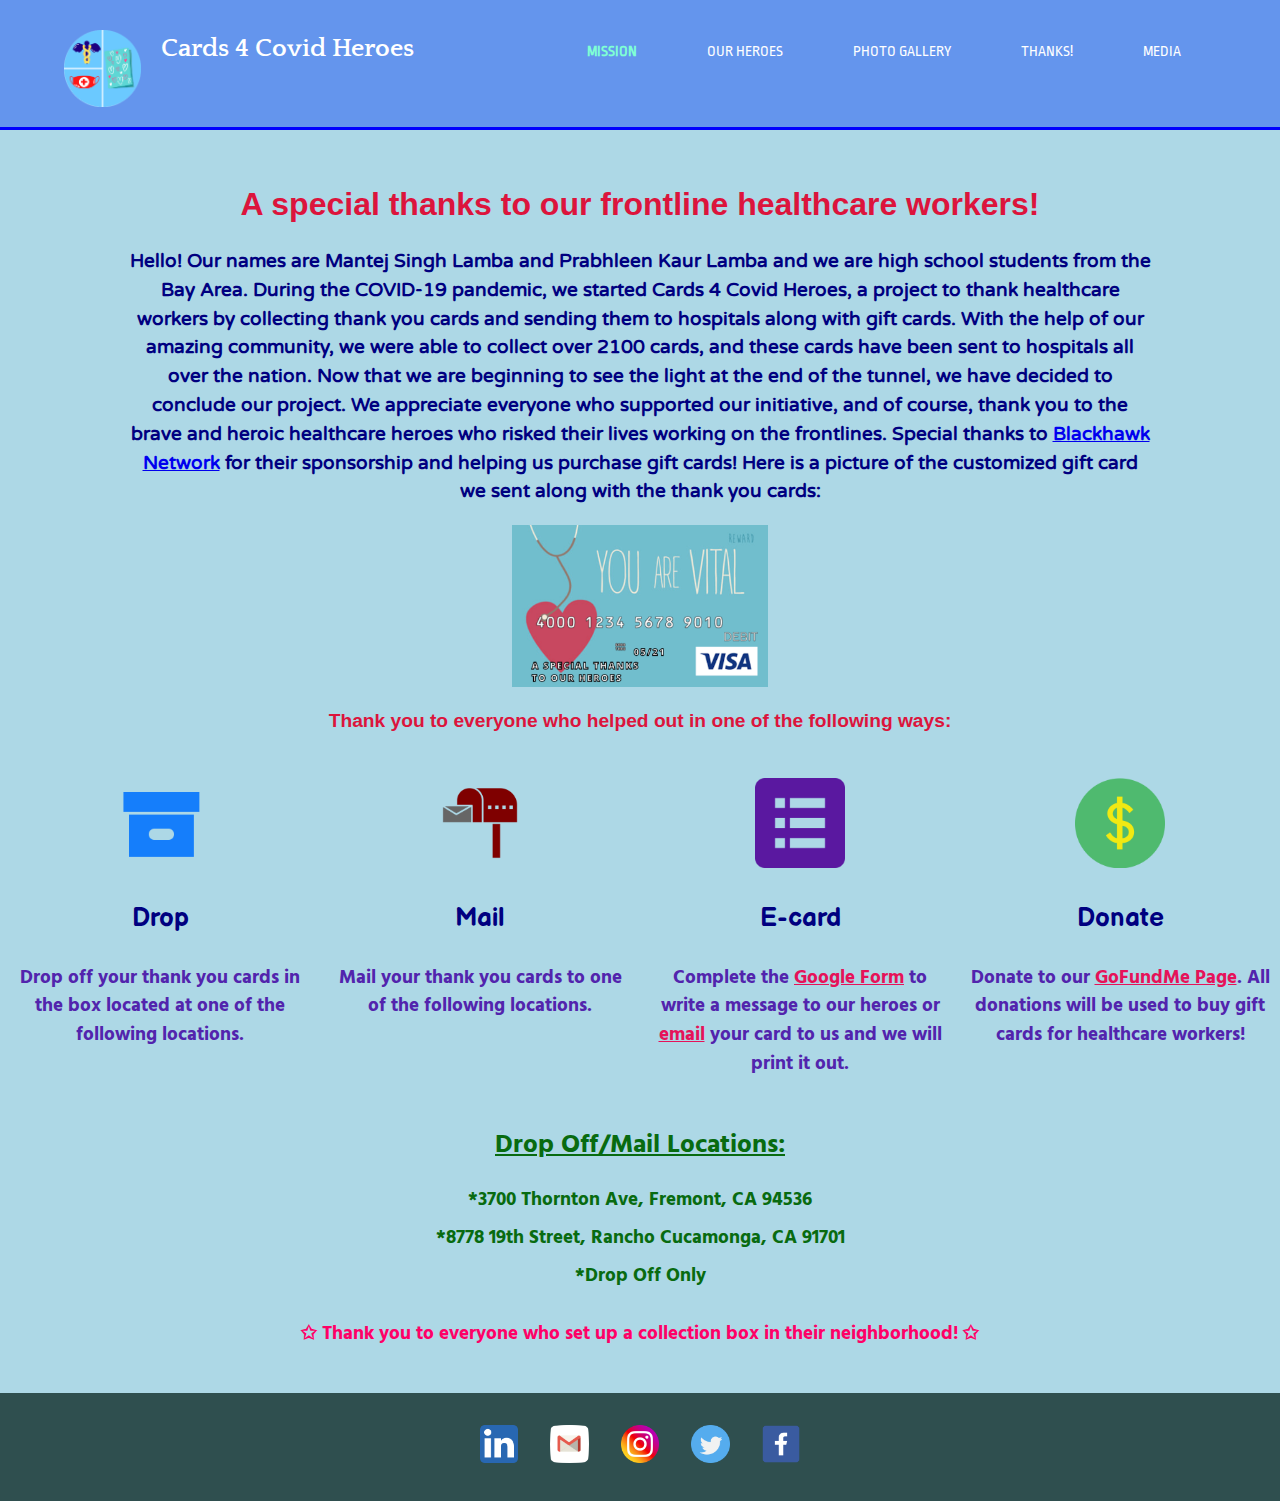
<file: index.html>
<!DOCTYPE html>
<html>
    <head>
        <meta http-equiv="Cache-Control" content="no-cache, no-store, must-revalidate" />
        <meta http-equiv="Pragma" content="no-cache" />
        <meta http-equiv="Expires" content="0" />
        <meta charset="utf-8">
        <meta name="viewport" content="width=device-width, initial-scale=1.0">
        <meta name="description" content="Cards for Our Heroes">
        <meta name="keywords" content="cards, heroes, healthcare workers, coronavirus, gift cards, covid, COVID-19, healthcare heroes, cards 4 covid heroes, cards for covid heroes">
        <meta name="author" content="Mantej Singh, Prabhleen Kaur">
        <title>Cards 4 Covid Heroes | Mission</title>
        <link rel="icon" type="image/png" href="images/logo.png">
        <link rel="stylesheet" href="./css/style1.css">
        <link rel="stylesheet" href="https://fonts.googleapis.com/icon?family=Material+Icons">
        <link rel="stylesheet" href="https://fonts.googleapis.com/css?family=Varela Round">
        <link rel="stylesheet" href="https://fonts.googleapis.com/css?family=Quattrocento">
        <link rel="stylesheet" href="https://fonts.googleapis.com/css?family=Ropa Sans">
        <link rel="stylesheet" href="https://fonts.googleapis.com/css?family=Balsamiq Sans">
        <link rel="stylesheet" href="https://fonts.googleapis.com/css?family=Hind Siliguri">
    </head>
    <body>
        <header>
            <div class="containertop">
                <a href="index.html"><img class="logo" src="./images/logo.png" alt="Logo"></a>
                <div class="title">
                    <h1>Cards 4 Covid Heroes</h1>
                </div>
                <nav>
                    <ul style="display:inline-flex">
                        <li class="current"><a href="index.html">Mission</a></li>
                        <li><a href="hospitals.html">Our Heroes</a></li>
                        <li><a href="photo.html">Photo Gallery</a></li>
                        <li><a href="thanks.html">Thanks!</a></li>
                        <li><a href="connect.html">Media</a></li>
                    </ul>
                </nav>
                <div id="myNav" class="overlay">
                    <a href="javascript:void(0)" class="closebtn" onclick="closeNav()">&times;</a>
                    <div class="overlay-content">
                      <div class="current">
                        <a href="index.html">Mission</a>
                      </div>
                      <a href="hospitals.html">Our Heroes</a>
                      <a href="photo.html">Photo Gallery</a>
                      <a href="thanks.html">Thanks!</a>
                      <a href="connect.html">Media</a>
                    </div>
                  </div>
                  
                  <span class="hamburger" style="font-size:30px;cursor:pointer" onclick="openNav()">&#9776;</span>
                  
                  <script>
                  function openNav() {
                    document.getElementById("myNav").style.display = "block";
                  }
                  
                  function closeNav() {
                    document.getElementById("myNav").style.display = "none";
                  }
                  </script>                  
            </div>
        </header>

        <div class="showcase">
            <div class="container">
                <h1>A special thanks to our frontline healthcare workers!</h1>
                <p>Hello! Our names are Mantej Singh Lamba and Prabhleen Kaur Lamba and we are high school students from the Bay Area. During the COVID-19 pandemic, we started Cards 4 Covid Heroes, a project to thank healthcare workers by collecting thank you cards and sending them to hospitals along with gift cards.  With the help of our amazing community, we were able to collect over 2100 cards, and these cards have been sent to hospitals all over the nation. Now that we are beginning to see the light at the end of the tunnel, we have decided to conclude our project. We appreciate everyone who supported our initiative, and of course, thank you to the brave and heroic healthcare heroes who risked their lives working on the frontlines. Special thanks to <a href="https://www.blackhawknetwork.com/" target="_blank">Blackhawk Network</a> for their sponsorship and helping us purchase gift cards! Here is a picture of the customized gift card we sent along with the thank you cards:</p>
            </div>
            <span>
                <img src="./images/giftcard.png" alt="Gift card" style="max-width: 20vw;">
            </span>
        </div>

        <section class="waystohelp">
            <div class="container">
                <h1>Thank you to everyone who helped out in one of the following ways:</h1>
            </div>
        </section>

        <section>
            <div class="boxes">
                <div class="box">
                    <img src="./images/dropoff.png" alt="Drop Box">
                    <h3>Drop</h3>
                    <p>Drop off your thank you cards in the box located at one of the following locations. </p>
                </div>
                <div class="box">
                    <img src="./images/mail.png" alt="Mail Box">
                    <h3>Mail</h3>
                    <p>Mail your thank you cards to one of the following locations.</p>
                </div>
                <div class="box">
                    <a href="https://docs.google.com/forms/d/e/1FAIpQLSewM50WVmDa71jamH7WBrDYV4ClFL0CI9nSDx031CQdEDYD5A/viewform" target="_blank"><img src="./images/forms.png" alt="Online"></a> 
                    <h3>E-card</h3>
                    <p>Complete the <a href="https://docs.google.com/forms/d/e/1FAIpQLSewM50WVmDa71jamH7WBrDYV4ClFL0CI9nSDx031CQdEDYD5A/viewform" target="_blank">Google Form</a> to write a message to our heroes or <a href="mailto:cards4covidheroes@gmail.com" target="_blank">email</a> your card to us and we will print it out.</p>
                </div>
                <div class="box">
                    <a href="https://www.gofundme.com/f/cards-for-our-heroes" target="_blank"><img src="./images/money.png" alt="Donation"></a> 
                    <h3>Donate</h3>
                    <p>Donate to our <a href="https://www.gofundme.com/f/cards-for-our-heroes" target="_blank">GoFundMe Page</a>. All donations will be used to buy gift cards for healthcare workers!</p>
                </div>
            </div>
            
            <div class="addresslist">
                <h1>Drop Off/Mail Locations:</h1>
                <ul>
                    <li>*3700 Thornton Ave, Fremont, CA 94536</li>
                    <li>*8778 19th Street, Rancho Cucamonga, CA 91701</li>
                    <li>*Drop Off Only</li>
                </ul>
                <h3>&#10025 Thank you to everyone who set up a collection box in their neighborhood! &#10025</h3>
            </div>
            
        </section>
        <footer>
            <div class="contact">
                <a class="footerp" href="https://www.linkedin.com/company/cards-4-covid-heroes" target="_blank"><img
                        src="./images/linkedin.png" alt="LinkedIn"></a>
                <a class="footerp" href="mailto:cards4covidheroes@gmail.com" target="_blank"><img src="./images/gmail.png" alt="Gmail"></a>
                <a class="footerp" href="https://www.instagram.com/cards4covidheroes/" target="_blank"><img src="./images/insta.png"
                        alt="Instagram"></a>
                        <a class="footerp" href="https://twitter.com/cards4covidhero"
                        target="_blank"><img src="./images/twitter.png" alt="twitter"></a>    
                <a href="https://www.facebook.com/Cards-for-Our-Heroes-103141958097269/?view_public_for=103141958097269"
                    target="_blank"><img src="./images/facebook.png" alt="Facebook"></a>
            </div>
        </footer>

    </body>
</html>
</file>
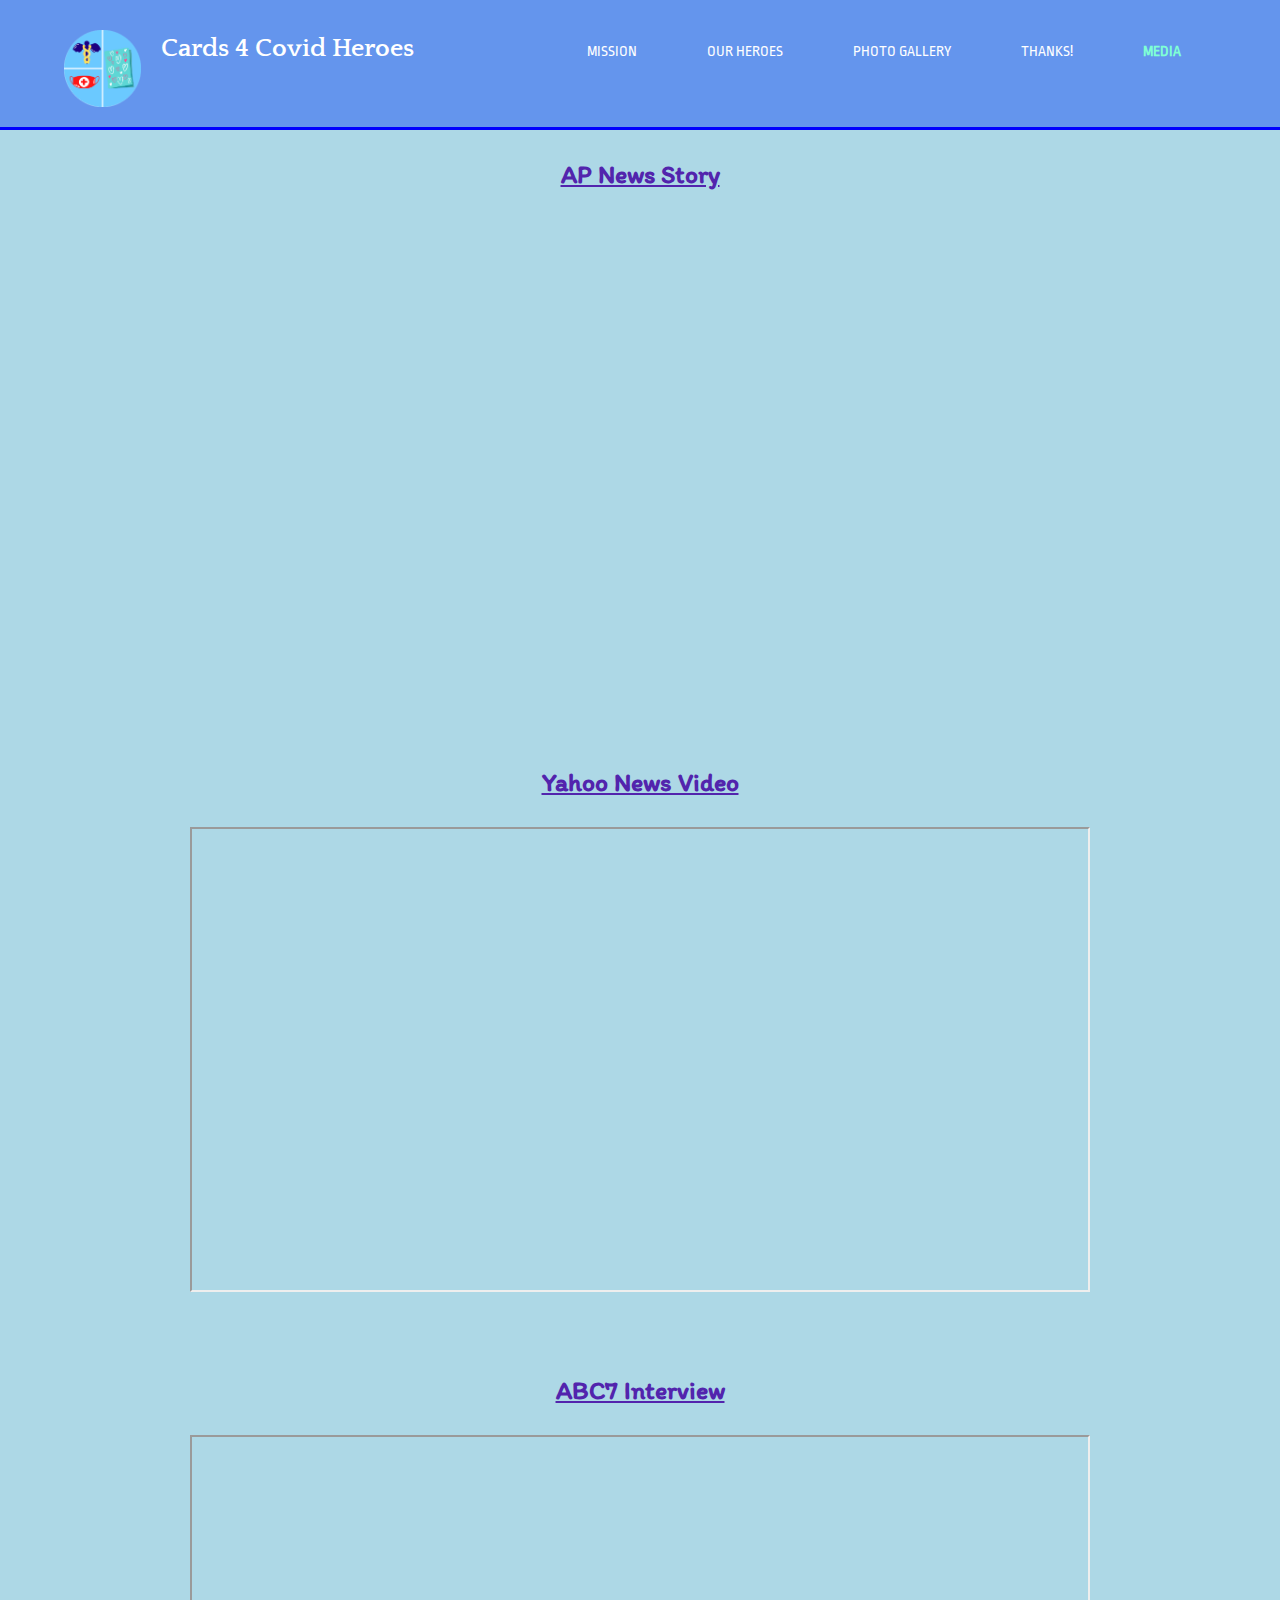
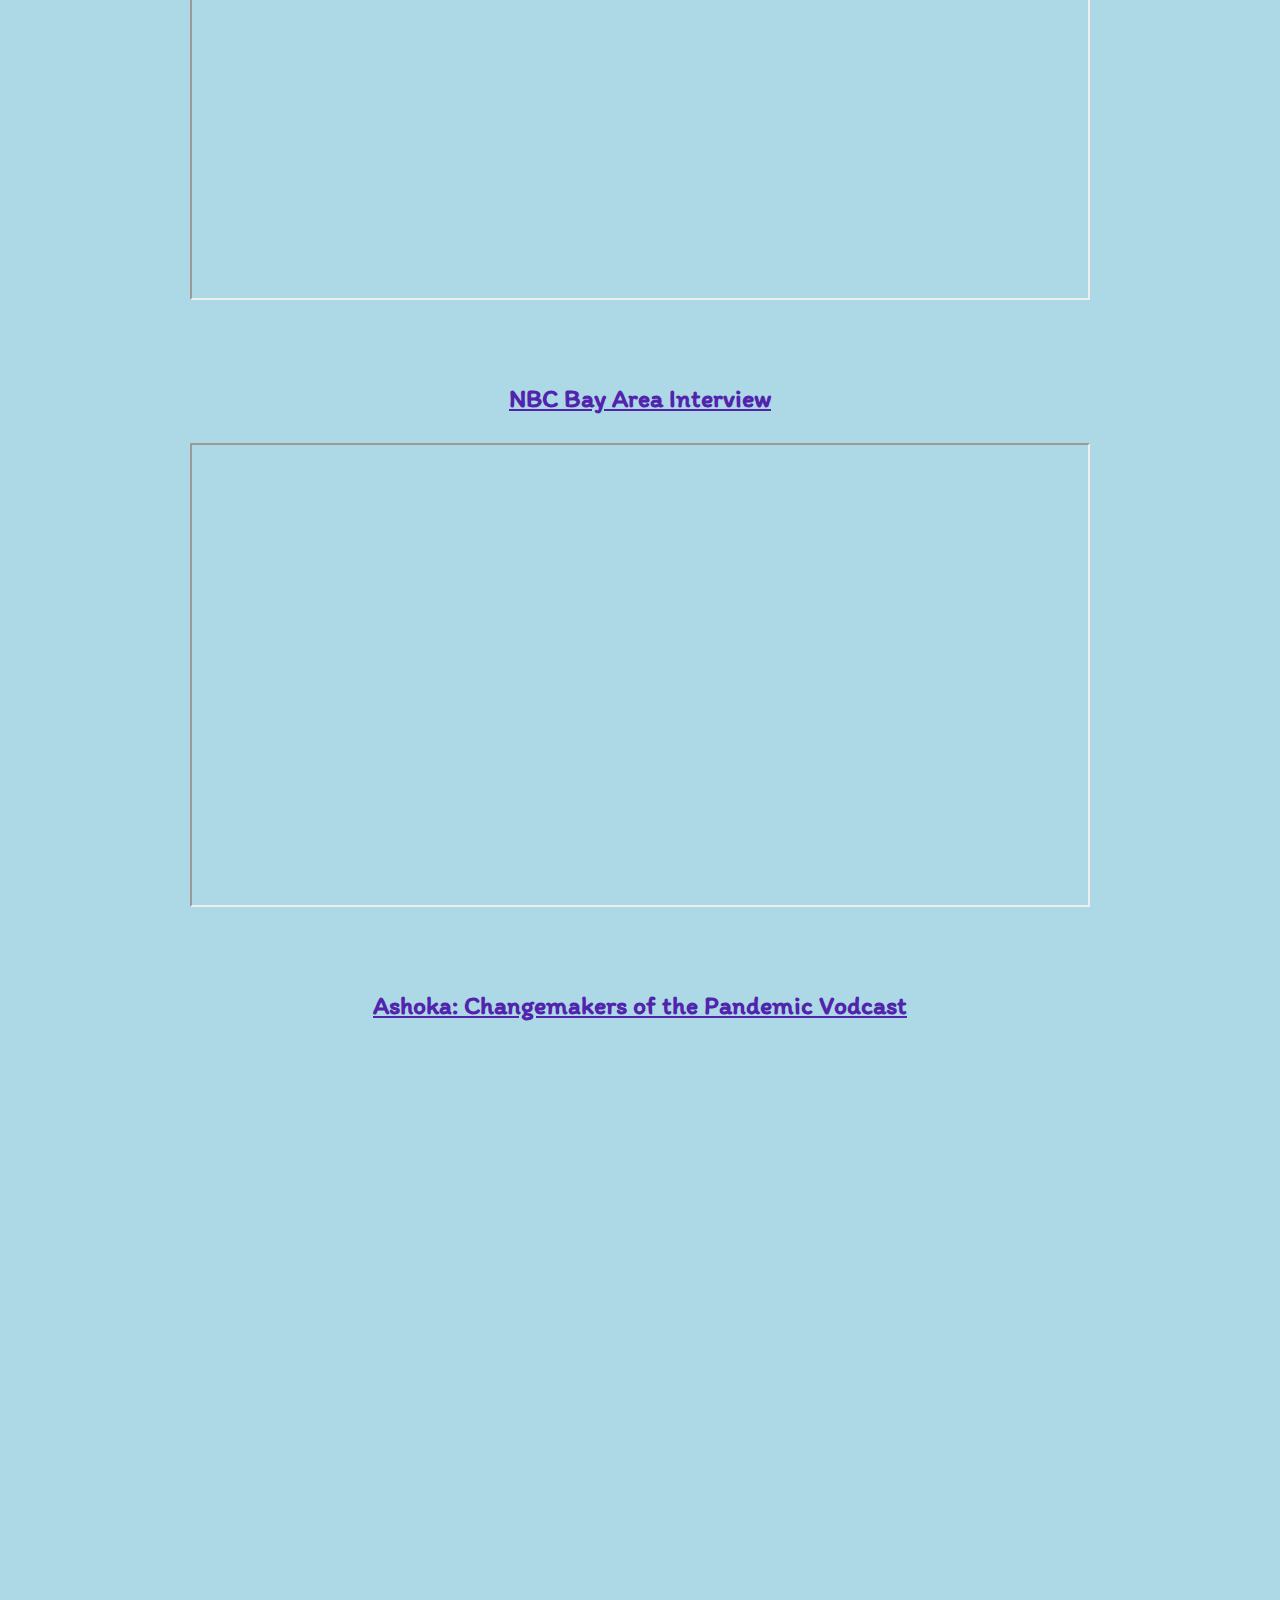
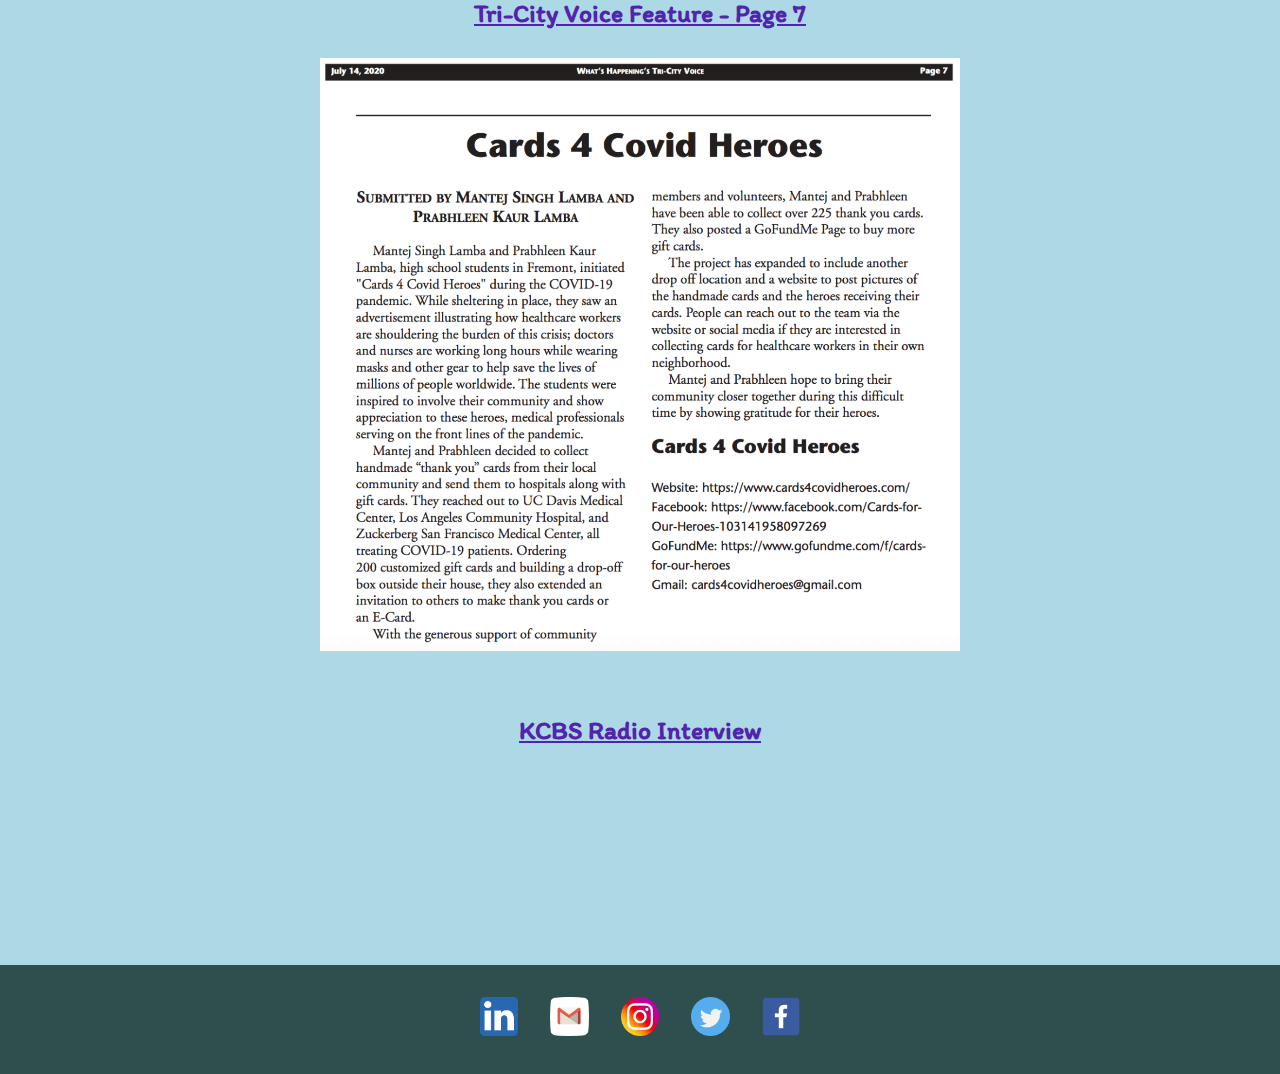
<file: connect.html>
<!DOCTYPE html>
<html>

<head>
    <meta http-equiv="Cache-Control" content="no-cache, no-store, must-revalidate" />
    <meta http-equiv="Pragma" content="no-cache" />
    <meta http-equiv="Expires" content="0" />
    <meta charset="utf-8">
    <meta name="viewport" content="width=device-width, initial-scale=1.0">
    <meta name="description" content="Cards for Our Heroes">
    <meta name="keywords"
        content="cards, heroes, healthcare workers, coronavirus, gift cards, covid, COVID-19, healthcare heroes, cards 4 covid heroes, cards for covid heroes">
    <meta name="author" content="Mantej Singh, Prabhleen Kaur">
    <title>Cards 4 Covid Heroes | Media</title>
    <link rel="icon" type="image/png" href="images/logo.png">
    <link rel="stylesheet" href="./css/style1.css">
    <link rel="stylesheet" href="https://fonts.googleapis.com/icon?family=Material+Icons">
    <link rel="stylesheet" href="https://fonts.googleapis.com/css?family=Varela Round">
    <link rel="stylesheet" href="https://fonts.googleapis.com/css?family=Quattrocento">
    <link rel="stylesheet" href="https://fonts.googleapis.com/css?family=Ropa Sans">
    <link rel="stylesheet" href="https://fonts.googleapis.com/css?family=Balsamiq Sans">
    <link rel="stylesheet" href="https://fonts.googleapis.com/css?family=Hind Siliguri">
    <link rel="stylesheet" href="https://fonts.googleapis.com/css?family=Karla">
    <link rel="stylesheet" href="https://fonts.googleapis.com/css?family=Philosopher">
    <link rel="stylesheet" href="https://fonts.googleapis.com/css?family=Noto Sans JP">
    <link rel="stylesheet" href="https://fonts.googleapis.com/css?family=Slabo 27px">
    <link rel="stylesheet" href="https://fonts.googleapis.com/css?family=Domine">
    <link rel="stylesheet" href="https://fonts.googleapis.com/css?family=Itim">

</head>

<body>
    <header>
        <div class="containertop">
            <a href="index.html"><img class="logo" src="./images/logo.png" alt="Logo"></a>
            <div class="title">
                <h1>Cards 4 Covid Heroes</h1>
            </div>
            <nav>
                <ul style="display:inline-flex">
                    <li><a href="index.html">Mission</a></li>
                    <li><a href="hospitals.html">Our Heroes</a></li>
                    <li><a href="photo.html">Photo Gallery</a></li>
                    <li><a href="thanks.html">Thanks!</a></li>
                    <li class="current"><a href="connect.html">Media</a></li>
                </ul>
            </nav>
            <div id="myNav" class="overlay">
                <a href="javascript:void(0)" class="closebtn" onclick="closeNav()">&times;</a>
                <div class="overlay-content">
                    <a href="index.html">Mission</a>
                    <a href="hospitals.html">Our Heroes</a>
                    <a href="photo.html">Photo Gallery</a>
                    <a href="thanks.html">Thanks!</a>
                    <div class="current">
                        <a href="connect.html">Media</a>
                    </div>
                </div>
            </div>

            <span class="hamburger" style="font-size:30px;cursor:pointer" onclick="openNav()">&#9776;</span>

            <script>
                function openNav() {
                    document.getElementById("myNav").style.display = "block";
                }

                function closeNav() {
                    document.getElementById("myNav").style.display = "none";
                }
            </script>
        </div>
    </header>

    <p class="titles"> <a
        href="https://apnews.com/c49a06dfe0d7b036e735980f6ded6bbb"
        target="_blank">AP News Story</a></p>

    <div class="nbc">
        <iframe class = "nbcbayarea" src="https://www.youtube.com/embed/8eyS6ZiOV8o" frameborder="0" allow="accelerometer; autoplay; encrypted-media; gyroscope; picture-in-picture" allowfullscreen></iframe>
    </div>

<!--     <div class = "repost">
        <div class = "row1 row2">
        <a class = "rpic space" href = " https://www.usnews.com/news/us/articles/2020-08-31/teen-siblings-send-cards-thanking-health-care-worker-heroes" target="_blank"><img class = "rpic space" src="./images/usnews.png" alt="US News Story"></a> 
        <a class = "rpic space" href = "https://www.miamiherald.com/news/article245377985.html" target="_blank"> <img class = "rpic space" src="./images/miami_herald_logo1.png" alt="Miami Herald Story"> </a>
        <a class = "rpic space" href = "https://sanfrancisco.cbslocal.com/2020/08/31/better-together-fremont-teenage-siblings-launch-cards-4-covid-heroes/" target="_blank"> <img class = "rpic space" src="./images/kpix-livestream.jpg" alt="KPIX Story"></a> 
        <a class = "rpic space" href = "https://www.mercurynews.com/2020/09/01/teen-siblings-send-cards-thanking-health-care-worker-heroes/" target="_blank"><img class = "rpic" src="./images/mercurynews.png" alt="Mercury News Story">
        <a class = "rpic space" href = "https://abcnews.go.com/US/wireStory/teen-siblings-send-cards-thanking-health-care-worker-72725569" target="_blank"><img class = "rpic space" src="./images/abc.jpg" alt="ABC Story"></a>
        <a class = "rpic space" href = "https://www.seattletimes.com/nation-world/nation/teen-siblings-send-cards-thanking-health-care-worker-heroes/" target="_blank"><img class = "rpic" src="./images/the-seattle-times.jpg" alt="Seattle Times Story"></a>
        <a class = "rpic space" href = "https://www.washingtonpost.com/health/teen-siblings-send-cards-thanking-health-care-worker-heroes/2020/08/31/e091204e-eb92-11ea-bd08-1b10132b458f_story.html" target="_blank"><img class = "rpic space" src="./images/washington-post-logo.jpg" alt="Washington Post Story"></a>
        <a class = "rpic space" href = "https://www.nytimes.com/aponline/2020/08/31/us/ap-us-virus-outbreak-one-good-thing-hero-cards.html?searchResultPosition=1" target="_blank"><img class = "rpic space" src="./images/New-York-Times.jpg" alt="New York Times Story"></a>
    </div>
        <br>
        <div class="row2">
        <a class = "rpic space" href = " https://www.fox23.com/news/teen-siblings-send/XRKI5CVOZMXMPLHTXM2AACDNXE/" target="_blank"><img class = "rpic space" src="./images/fox23.jpeg" alt="Fox 23 Story"> </a>
        <a class = "rpic space" href = "https://www.houstonchronicle.com/news/article/Teen-siblings-send-cards-thanking-health-care-15527055.php" target="_blank"> <img class = "rpic space" src="./images/houston-chronicle.png" alt="Houston Chronicle Story"></a> 
        <a class = "rpic space" href = " https://www.sacbee.com/news/article245377985.html" target="_blank"><img class = "rpic space" src="./images/sacbee.jpeg" alt="Sacramento Bee Story"></a>
        <a class = "rpic space" href = " https://www.sfchronicle.com/news/article/Teen-siblings-send-cards-thanking-health-care-15527055.phpl" target="_blank"> <img class = "rpic space" src="./images/sf-chronicle-logo.jpg" alt="San Francisco Chronicle Story"></a>
        </div>
    </div> -->

    <p class="titles"> <a
        href="https://sports.yahoo.com/teen-siblings-launched-cards-4-210005937.html"
        target="_blank">Yahoo News Video</a></p>

<div class="nbc">
    <iframe class="nbcbayarea" src="https://drive.google.com/file/d/1GYELryQwR-nU3bfTmxEi7TjSq8LW5G4b/preview"
        allowfullscreen></iframe>
</div>

    <p class="titles"> <a
            href="https://abc7news.com/society/local-teens-create-website-to-send-cards-to-healthcare-heroes/6360254/"
            target="_blank">ABC7 Interview</a></p>

    <div class="nbc">
        <iframe class="nbcbayarea" src="https://drive.google.com/file/d/1r1KzhDxcnSfHd686ZmfCFMn4kB4awsC7/preview"
            allowfullscreen></iframe>
    </div>

    <p class="titles"> <a
            href="https://www.nbcbayarea.com/community/asian-pacific-america/cards-for-covid-heroes-on-asian-pacific-america/2330154/"
            target="_blank">NBC Bay Area Interview</a></p>

    <div class="nbc">
        <iframe class="nbcbayarea" src="https://drive.google.com/file/d/1nFR2ODbAE3sglHtEpZpnkqzEVsvesVxH/preview"
            allowfullscreen></iframe>
    </div>

    <p class="titles"> <a href="https://www.youtube.com/watch?v=aQx-1vRhXdo&feature=emb_title" target="_blank">Ashoka:
            Changemakers of the Pandemic Vodcast</a></p>

    <div class="nbc">
        <iframe class="nbcbayarea" src="https://www.youtube.com/embed/aQx-1vRhXdo " frameborder="0"
            allow="accelerometer; autoplay; encrypted-media; gyroscope; picture-in-picture" allowfullscreen> </iframe>
    </div>

    <p class="titles"> <a href="./images/tricityvoice.pdf" target="_blank">Tri-City Voice Feature - Page 7</a></p>


    <div class="tricityvoice">
        <a href="./images/tricityvoice.pdf" target="_blank"><img src="./images/tricityvoice.png"
                alt="Tri-City Voice Feature"></a>
    </div>

    <p class="titles"> <a
            href="https://kcbsradio.radio.com/articles/difference-makers-fremont-teens-write-thank-you-cards"
            target="_blank">KCBS Radio Interview</a></p>

    <div class="kcbs">
        <iframe class="audio"
            src="https://omny.fm/shows/kcbsam-on-demand/difference-makers-fremont-teens-write-thank-you-ca/embed"
            frameborder="0"></iframe>
    </div>
    <footer>
        <div class="contact">
            <a class="footerp" href="https://www.linkedin.com/company/cards-4-covid-heroes" target="_blank"><img
                    src="./images/linkedin.png" alt="LinkedIn"></a>
            <a class="footerp" href="mailto:cards4covidheroes@gmail.com" target="_blank"><img src="./images/gmail.png" alt="Gmail"></a>
            <a class="footerp" href="https://www.instagram.com/cards4covidheroes/" target="_blank"><img src="./images/insta.png"
                    alt="Instagram"></a>
                    <a class="footerp" href="https://twitter.com/cards4covidhero"
                    target="_blank"><img src="./images/twitter.png" alt="twitter"></a>    
            <a href="https://www.facebook.com/Cards-for-Our-Heroes-103141958097269/?view_public_for=103141958097269"
                target="_blank"><img src="./images/facebook.png" alt="Facebook"></a>
        </div>
    </footer>

</body>

</html>
</file>
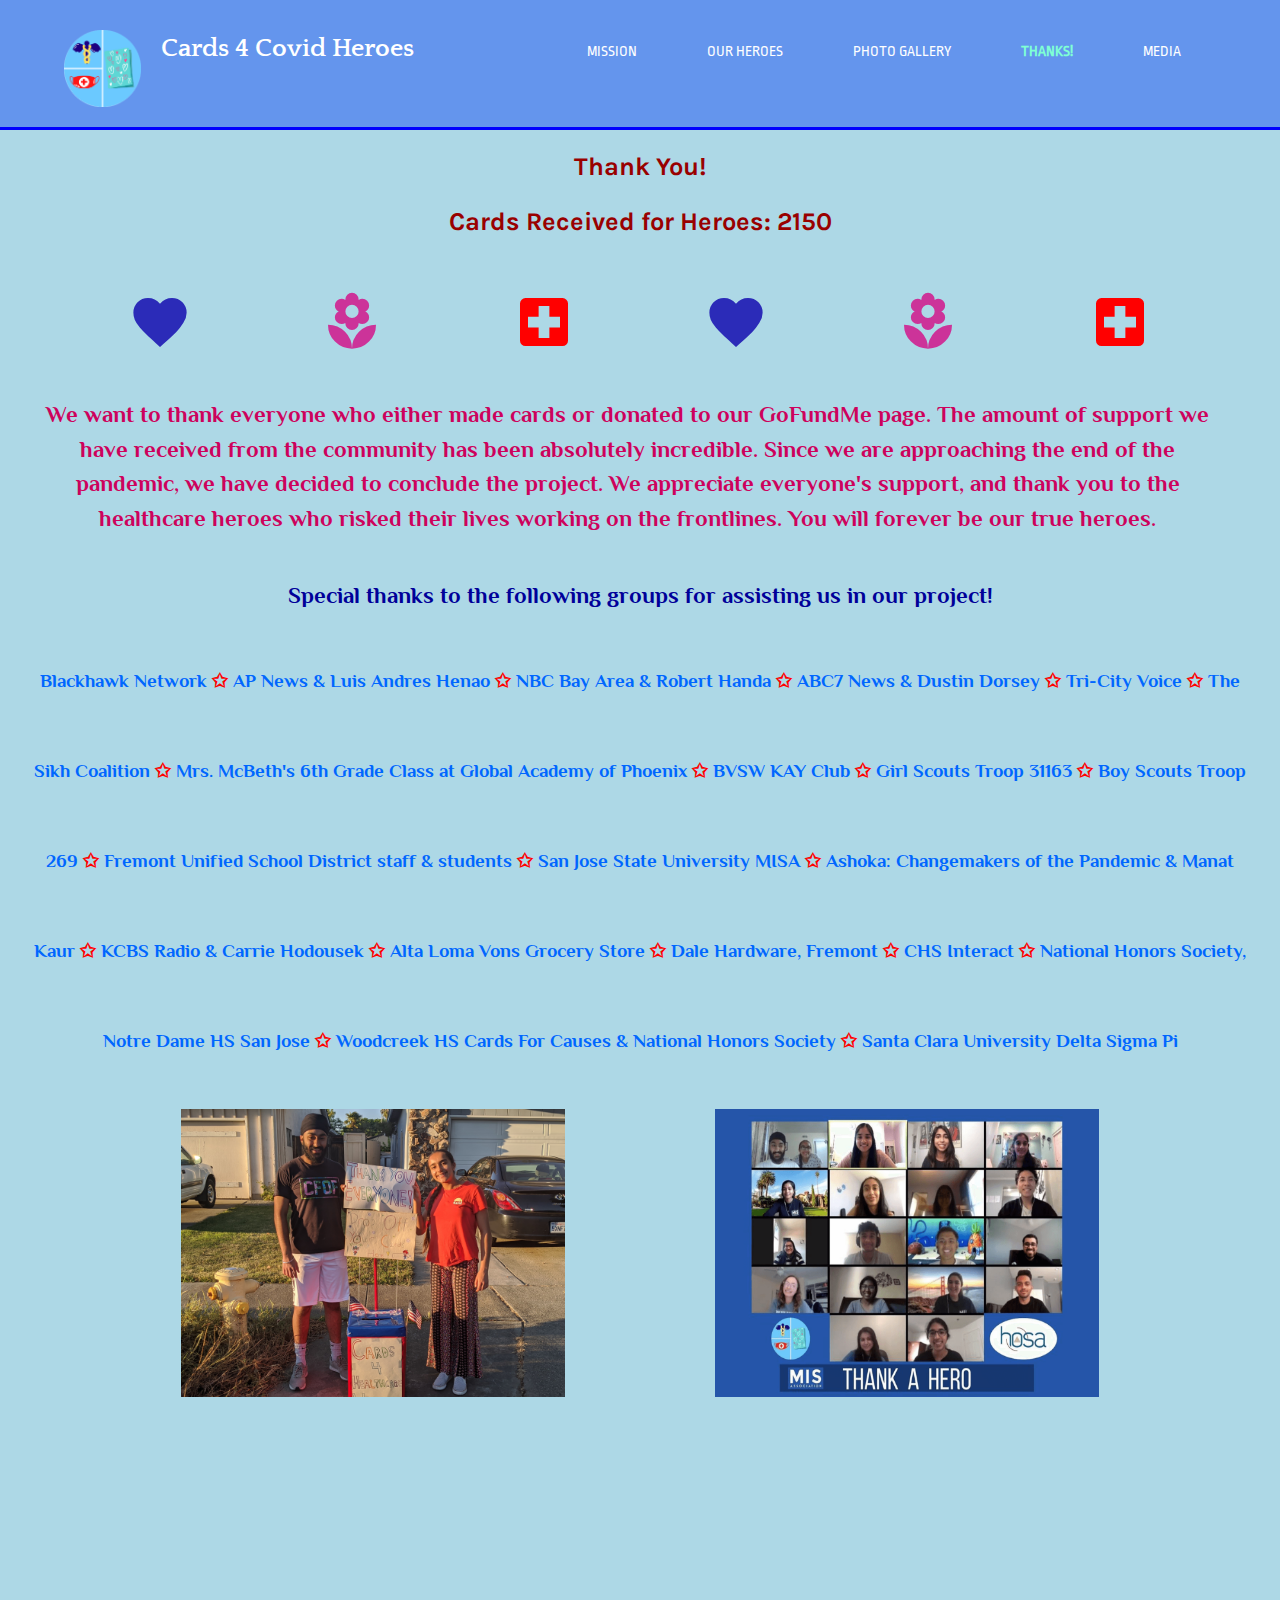
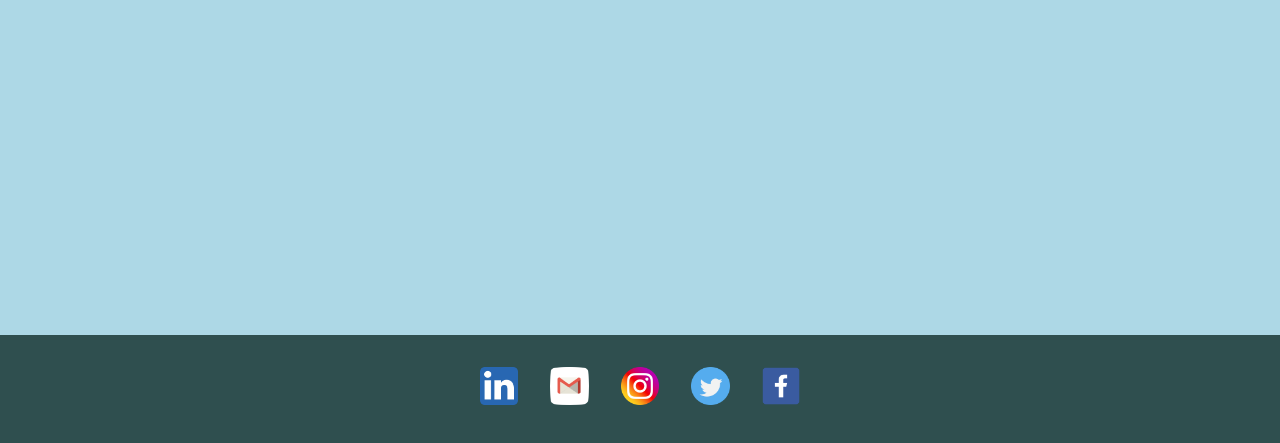
<file: thanks.html>
<!DOCTYPE html>
<html>
    <head>
        <meta http-equiv="Cache-Control" content="no-cache, no-store, must-revalidate" />
        <meta http-equiv="Pragma" content="no-cache" />
        <meta http-equiv="Expires" content="0" />
        <meta charset="utf-8">
        <meta name="viewport" content="width=device-width, initial-scale=1.0">
        <meta name="description" content="Cards for Our Heroes">
        <meta name="keywords" content="cards, heroes, healthcare workers, coronavirus, gift cards, covid, COVID-19, healthcare heroes, cards 4 covid heroes, cards for covid heroes">
        <meta name="author" content="Mantej Singh, Prabhleen Kaur">            
        <title>Cards 4 Covid Heroes | Thanks!</title>
        <link rel="icon" type="image/png" href="images/logo.png">
        <link rel="stylesheet" href="./css/style1.css">
        <link rel="stylesheet" href="https://fonts.googleapis.com/icon?family=Material+Icons">
        <link rel="stylesheet" href="https://fonts.googleapis.com/css?family=Varela Round">
        <link rel="stylesheet" href="https://fonts.googleapis.com/css?family=Quattrocento">
        <link rel="stylesheet" href="https://fonts.googleapis.com/css?family=Ropa Sans">
        <link rel="stylesheet" href="https://fonts.googleapis.com/css?family=Balsamiq Sans">
        <link rel="stylesheet" href="https://fonts.googleapis.com/css?family=Hind Siliguri">
        <link rel="stylesheet" href="https://fonts.googleapis.com/css?family=Karla">
        <link rel="stylesheet" href="https://fonts.googleapis.com/css?family=Philosopher">
        <script src="https://code.jquery.com/jquery-3.5.1.slim.min.js" integrity="sha384-DfXdz2htPH0lsSSs5nCTpuj/zy4C+OGpamoFVy38MVBnE+IbbVYUew+OrCXaRkfj" crossorigin="anonymous"></script>
    </head>
    <body>
        <header>
            <div class="containertop">
                <a href="index.html"><img class="logo" src="./images/logo.png" alt="Logo"></a>
                <div class="title">
                    <h1>Cards 4 Covid Heroes</h1>
                </div>
                <nav>
                    <ul style="display:inline-flex">
                        <li><a href="index.html">Mission</a></li>
                        <li><a href="hospitals.html">Our Heroes</a></li>
                        <li><a href="photo.html">Photo Gallery</a></li>
                        <li class="current"><a href="thanks.html">Thanks!</a></li>
                        <li><a href="connect.html">Media</a></li>
                    </ul>
                </nav>
                <div id="myNav" class="overlay">
                    <a href="javascript:void(0)" class="closebtn" onclick="closeNav()">&times;</a>
                    <div class="overlay-content">
                        <a href="index.html">Mission</a>
                        <a href="hospitals.html">Our Heroes</a>
                        <a href="photo.html">Photo Gallery</a>
                        <div class="current">
                            <a href="thanks.html">Thanks!</a>
                        </div>
                        <a href="connect.html">Media</a>
                    </div>
                  </div>
                  
                  <span class="hamburger" style="font-size:30px;cursor:pointer" onclick="openNav()">&#9776;</span>
                  
                  <script>
                  function openNav() {
                    document.getElementById("myNav").style.display = "block";
                  }
                  
                  function closeNav() {
                    document.getElementById("myNav").style.display = "none";
                  }
                  </script>
            </div>
        </header>

        <div class = "thx">
            <h1>Thank You!</h1>
            <h1>Cards Received for Heroes: 2150</h1>
        </div>

        <span class = "toppics">
            <i class="material-icons thxicons" style="font-size: max(5vw, 30px); color: #2b2bb8;">favorite</i>
            <i class="material-icons thxicons" style="font-size: max(5vw, 30px); color:#cc3399;">local_florist</i>
            <i class="material-icons thxicons" style="font-size: max(5vw, 30px); color:red;">local_hospital</i>
            <i class="material-icons thxicons" style="font-size: max(5vw, 30px); color: #2b2bb8;">favorite</i>
            <i class="material-icons thxicons" style="font-size: max(5vw, 30px); color:#cc3399;">local_florist</i>
            <i class="material-icons thxicons" style="font-size: max(5vw, 30px); color:red;">local_hospital</i>
        </span>
    
        <div class = "paragraph">
            <p class = "textbubble">We want to thank everyone who either made cards or donated to our GoFundMe page. The amount of support we have received from the community has been absolutely incredible. Since we are approaching the end of the pandemic, we have decided to conclude the project. We appreciate everyone's support, and thank you to the healthcare heroes who risked their lives working on the frontlines. You will forever be our true heroes. 
            </p>
            <p class="textbubble1">
                Special thanks to the following groups for assisting us in our project!
                <div class="specialthx">
                    <p>Blackhawk Network <span class="star">&#10025</span>
                        AP News & Luis Andres Henao <span class="star">&#10025</span>
                        NBC Bay Area & Robert Handa <span class="star">&#10025</span>
                        ABC7 News & Dustin Dorsey <span class="star">&#10025</span>
                        Tri-City Voice <span class="star">&#10025</span>
                        The Sikh Coalition <span class="star">&#10025</span>
                        Mrs. McBeth's 6th Grade Class at Global Academy of Phoenix <span class="star">&#10025</span>
                        BVSW KAY Club <span class="star">&#10025</span>
                        Girl Scouts Troop 31163 <span class="star">&#10025</span>
                        Boy Scouts Troop 269 <span class="star">&#10025</span>
                        Fremont Unified School District staff & students <span class="star">&#10025</span>
                        San Jose State University MISA <span class="star">&#10025</span>
                        Ashoka: Changemakers of the Pandemic & Manat Kaur <span class="star">&#10025</span>
                        KCBS Radio & Carrie Hodousek <span class="star">&#10025</span>
                        Alta Loma Vons Grocery Store <span class="star">&#10025</span>
                        Dale Hardware, Fremont <span class="star">&#10025</span>
                        CHS Interact <span class="star">&#10025</span>
                        National Honors Society, Notre Dame HS San Jose <span class="star">&#10025</span>
                        Woodcreek HS Cards For Causes & National Honors Society <span class="star">&#10025</span>
                        Santa Clara University Delta Sigma Pi
                    </p>
                </div> 
            </p>
            <div class="thxpics">
                <img src="./images/us.jpg" alt="Thank you!">
                <img src="./images/sjsumisa.png" alt="SJSU MISA Thank a Hero">
            </div>

            <div class="nbc">
                <iframe class="nbcbayarea" src="https://www.youtube.com/embed/2Nn2M4woFaA" frameborder="0" allow="accelerometer; autoplay; encrypted-media; gyroscope; picture-in-picture" allowfullscreen></iframe>
            </div>        

        </div>
        <footer>
            <div class="contact">
                <a class="footerp" href="https://www.linkedin.com/company/cards-4-covid-heroes" target="_blank"><img
                        src="./images/linkedin.png" alt="LinkedIn"></a>
                <a class="footerp" href="mailto:cards4covidheroes@gmail.com" target="_blank"><img src="./images/gmail.png" alt="Gmail"></a>
                <a class="footerp" href="https://www.instagram.com/cards4covidheroes/" target="_blank"><img src="./images/insta.png"
                        alt="Instagram"></a>
                        <a class="footerp" href="https://twitter.com/cards4covidhero"
                        target="_blank"><img src="./images/twitter.png" alt="twitter"></a>    
                <a href="https://www.facebook.com/Cards-for-Our-Heroes-103141958097269/?view_public_for=103141958097269"
                    target="_blank"><img src="./images/facebook.png" alt="Facebook"></a>
            </div>
        </footer>

    </body>
</html>
</file>
<file: css/style1.css>
body{
    font-size: max(1vw, 12px);
    line-height: 1.5;
    margin: 0;
    background-color: lightblue;
}

.container{
    width: 80%;
    margin: auto;
    overflow: hidden;
}

.containertop{
    width: 90%;
    margin: auto;
    overflow: hidden;
}

.logo{
    float: left;
    padding-right: 20px;
    padding-bottom: 20px;
    width: max(6vw, 45px);
}

header{
    background-color: cornflowerblue;
    color: white;
    padding-top: 30px;
    min-height: 70px;
    border-bottom: blue 3px solid;
}

header a{
    color: white;
    text-decoration: none;
    text-transform: uppercase;
    font-size: max(1vw, 15px);
}

ul{
    margin: 0;
    padding: 0;
}

header li{
    display: inline;
    padding: 0 35px 0 35px;
}

header .title{
    float: left;
}

header .title h1{
    margin: 0;
    font-family: 'Quattrocento';
    font-size: max(2vw, 20px);
}

header nav{
    display: flex;
    flex-direction: row;
    flex-wrap: nowrap;
    justify-content: space-evenly;
    float: right;
    margin-top: 10px;
    font-family: 'Ropa Sans';
}

header .current a{
    color: aquamarine;
    font-weight: bold;
}

header a:hover{
    color: darkblue;   
    font-weight: bold;
}

.hamburger{
    float: right;
    width: max(3vw, 18px);
    display: flex;
    flex-wrap: nowrap;
}

.overlay {
    height: 100%;
    width: 100%;
    display: none;
    position: fixed;
    z-index: 1;
    top: 0;
    left: 0;
    background-color:cornflowerblue;
}
  
  .overlay-content {
    position: relative;
    top: 25%;
    width: 100%;
    text-align: center;
    margin-top: 30px;
}
  
  .overlay a {
    padding: 8px;
    text-transform: uppercase;
    font-family: 'Ropa Sans';
    font-size: 36px;
    color: white;
    display: block;
    transition: 0.3s;
}
  
  .overlay a:hover, .overlay a:focus {
    color: darkblue;
    font-weight: bold;
}
  
  .overlay .closebtn {
    position: absolute;
    top: 20px;
    right: 45px;
    font-size: 60px;
}

@media screen and (max-height: 450px) {
    .overlay a {font-size: 20px}
    .overlay .closebtn {
    font-size: 40px;
    top: 15px;
    right: 35px;
    }
  }
    
.showcase{
    min-height: 400px;
/*     background: url('../images/pink.png') no-repeat 0 -450px; */
    text-align: center;
    color: black;
}

.showcase h1{
    margin-top: 50px;
    font-size: max(2.5vw, 20px);
    margin-bottom: 10px;
    color: crimson;
    font-family: 'Gill Sans', 'Gill Sans MT', Calibri, 'Trebuchet MS', sans-serif;
}

.showcase p{
    font-size: max(1.5vw, 15px);
    color: #000080;
    font-family: 'Varela Round';
    font-weight: bold;
}

.waystohelp h1{
    font-family: 'Gill Sans', 'Gill Sans MT', Calibri, 'Trebuchet MS', sans-serif;
    color: crimson;
    font-size: max(1.5vw, 15px);
    text-align: center;
}

.boxes{
    margin-top: 20px;
    display: flex;
    flex-direction: row;
    flex-wrap: nowrap;
    justify-content: center;
    align-content: center;
}


.boxes .box{
    float: left;
    width: 30%;
    padding: 10px;
    text-align: center;
}

.box img{
    width: max(7vw, 50px);
}

.boxes .box h3{
    font-size: max(2vw, 15px);
    font-family: 'Balsamiq Sans';
    color: #000080;
}

.boxes .box p{
    font-size: max(1.5vw, 10px);
    font-family: 'Hind Siliguri';
    color: #5224ad;
    font-weight: bold;
}

.box a{
    color: #e61259;
}

.box a:hover{
    color: #20a124 ;
}

.collector{
    float: left;
    margin-left: 20px;
}

.paragraph{
    text-align: center;
    font-size: max(1.8vw, 18px);
    font-family: 'Philosopher';
    font-weight: bold;
    margin-left: 30px;
    margin-right: 30px;
    color: #CD025C;
}

.paragraph .textbubble1{
    padding-top: 20px;
    font-weight: bold;
    color: #000099;
}

.specialthx p{
    color: #0066ff;
    font-weight: bold;
    line-height: 10vh;
    font-size: max(1.5vw, 15px);
}

@media only screen and (max-width: 1160px) {
    .specialthx p{
        line-height: 6vh;
    }

}

.paragraph img{
    width: max(30vw, 140px);
}

.paragraph h1{
    color: #eb684f;
    text-decoration: underline;
    font-size: max(3vw, 30px);
}

.paragraph h2{
    color: #eb684f;
    font-weight: bold;
    font-size: max(4vw, 40px);
}

.textbubble{
    padding-right:25px;
}
.homeicons{
    margin: 20px;
    display: flex;
    flex-direction: row;
    flex-wrap: nowrap;
    justify-content: center;
    align-content: center;
}

.thx{
    font-size: max(1vw, 10px);
    font-family: 'Karla';
    color: #990000;
    font-weight: bold;
    text-align: center;
    padding-top: 1px;
    padding-bottom: 1px;
/*     background: url('../images/birdcolor.png') no-repeat 0 -400px; */
}

.star{
    color: red;
}

.toppics{
    padding-top: 30px;
    padding-bottom: 20px;
    display: flex;
    flex-direction: row;
    flex-wrap: nowrap;
    justify-content: space-evenly;
}

.thxpics{
    display: flex;
    flex-direction: row;
    flex-wrap: nowrap;
    justify-content: space-evenly;
    padding-bottom: 40px;
}

.contact img{
    width: max(3vw, 25px);
}

.contact{
    display: flex;
    flex-direction: row;
    flex-wrap: nowrap;
    justify-content: center;
    padding-top: 2rem;
    padding-bottom: 2rem;
}

.footerp{
    padding-right: 2rem;
}

footer{
    background-color: darkslategrey;
}

.bighead{
    background: url('../images/connectback.png') no-repeat 0 -400px;
    font-size: max(1.5vw, 10px);
    text-align: center;
    font-family: "Noto Sans JP";
    padding-top: 1px;
    padding-bottom: 1px;
    color: #5224ad;
    font-weight: bold;
}

.secondinfo{
    text-align: center;
    font-family: "Slabo 27px";
    font-size: max(2vw,15px);
    padding-top: 20px;
    padding-left: 40px;
    padding-right: 40px;
    padding-bottom: 20px;
    color: #99184B;
    font-weight: bold;

}

.followinfo{
    text-align: center;
    font-family: "Domine";
    font-size: max(2vw,15px);
    color: #177163;
    padding-top: 10px;
    padding-bottom: 10px;
    padding-left: 40px;
    padding-right: 40px;
    font-weight: bold;

}

.nbc{
    position: relative;
    width: 100%;
    padding-bottom: 40%;
    display: inline-flex;
    justify-content: center;
}

.nbcbayarea{
    position: absolute;
    width: 70%;
    height: 90%;
}

.kcbs{
    display: flex;
    justify-content: center;
    align-items: center;
    padding-bottom: 2rem;
}

.audio{
    width: max(50vw,200px);
    padding-bottom: 0.5rem;

}
.tricityvoice img{
    display: block;
    width: 50%;
    margin-left: auto;
    margin-right: auto;
    padding-bottom: 35px;
    cursor: pointer;
}

.addresslist{
    font-size: max(1.5vw, 15px);
    font-family: 'Hind Siliguri';
    color: #086b10;
    font-weight: bold;
    line-height: 200%;
    text-align: center;
    padding-bottom: 20px;
}

.addresslist h1{
    font-size: max(2vw, 20px);
    text-decoration: underline;
}

.addresslist ul li{
    display: block;
    text-align: center;
}

.addresslist h3{
    color: #ff0066;
    font-size: max(1.5vw, 15px);
}

.titles{
    font-size: max(2vw, 20px);
    text-align: center;
    font-family: 'Itim';
    font-weight: bold;
}

.titles a{
    color:#5224ad;
}

.titles a:hover{
    color: #F14830;
}

.repost .rpic{
   width: max(7vw, 50px);

}

.row1{
    display: flex;
    flex-direction: row;
    flex-wrap: nowrap;
    justify-content: center;
}

.space{
    padding-right: 2rem;
}


@media only screen and (max-width: 655px){
    .space {
        padding-right: 0.25rem;
}
}


.row2{
    display: flex;
    flex-direction: row;
    flex-wrap: nowrap;
    justify-content: center;
}

.click{
    text-align: center;
    padding-bottom: 2rem;
    font-size: max(2vw,15px);
    color: rgb(201, 17, 17);
    font-family: 'Itim';

}


.content_gal{color:#777;font:12px/1.4 "helvetica neue",arial,sans-serif;max-width:820px;margin:20px auto;}
.galleria{ height: 432px; max-width:820px }


@media only screen and (max-width: 889px) {
    header nav{
        float: left;
        display: flex;
        flex-direction: row;
        flex-wrap: nowrap;
        justify-content: space-evenly;
        font-size: 5px;
    }
    ul{
        padding-left: 25px;
    }
    header li{
        padding-left: 35px ;
        padding-right: 35px;
    }
}

@media only screen and (max-width: 768px) {
     header li{
        display: inline;
        padding: 0 7px 0 7px;
    }
}

@media only screen and (max-width: 1141px) {
    header nav{
        display: none;
    }
    header .hamburger{
        float: right;
    }
}

@media only screen and (min-width: 1141px) {
    header .hamburger{
        display: none;
    }
    
}
</file>
